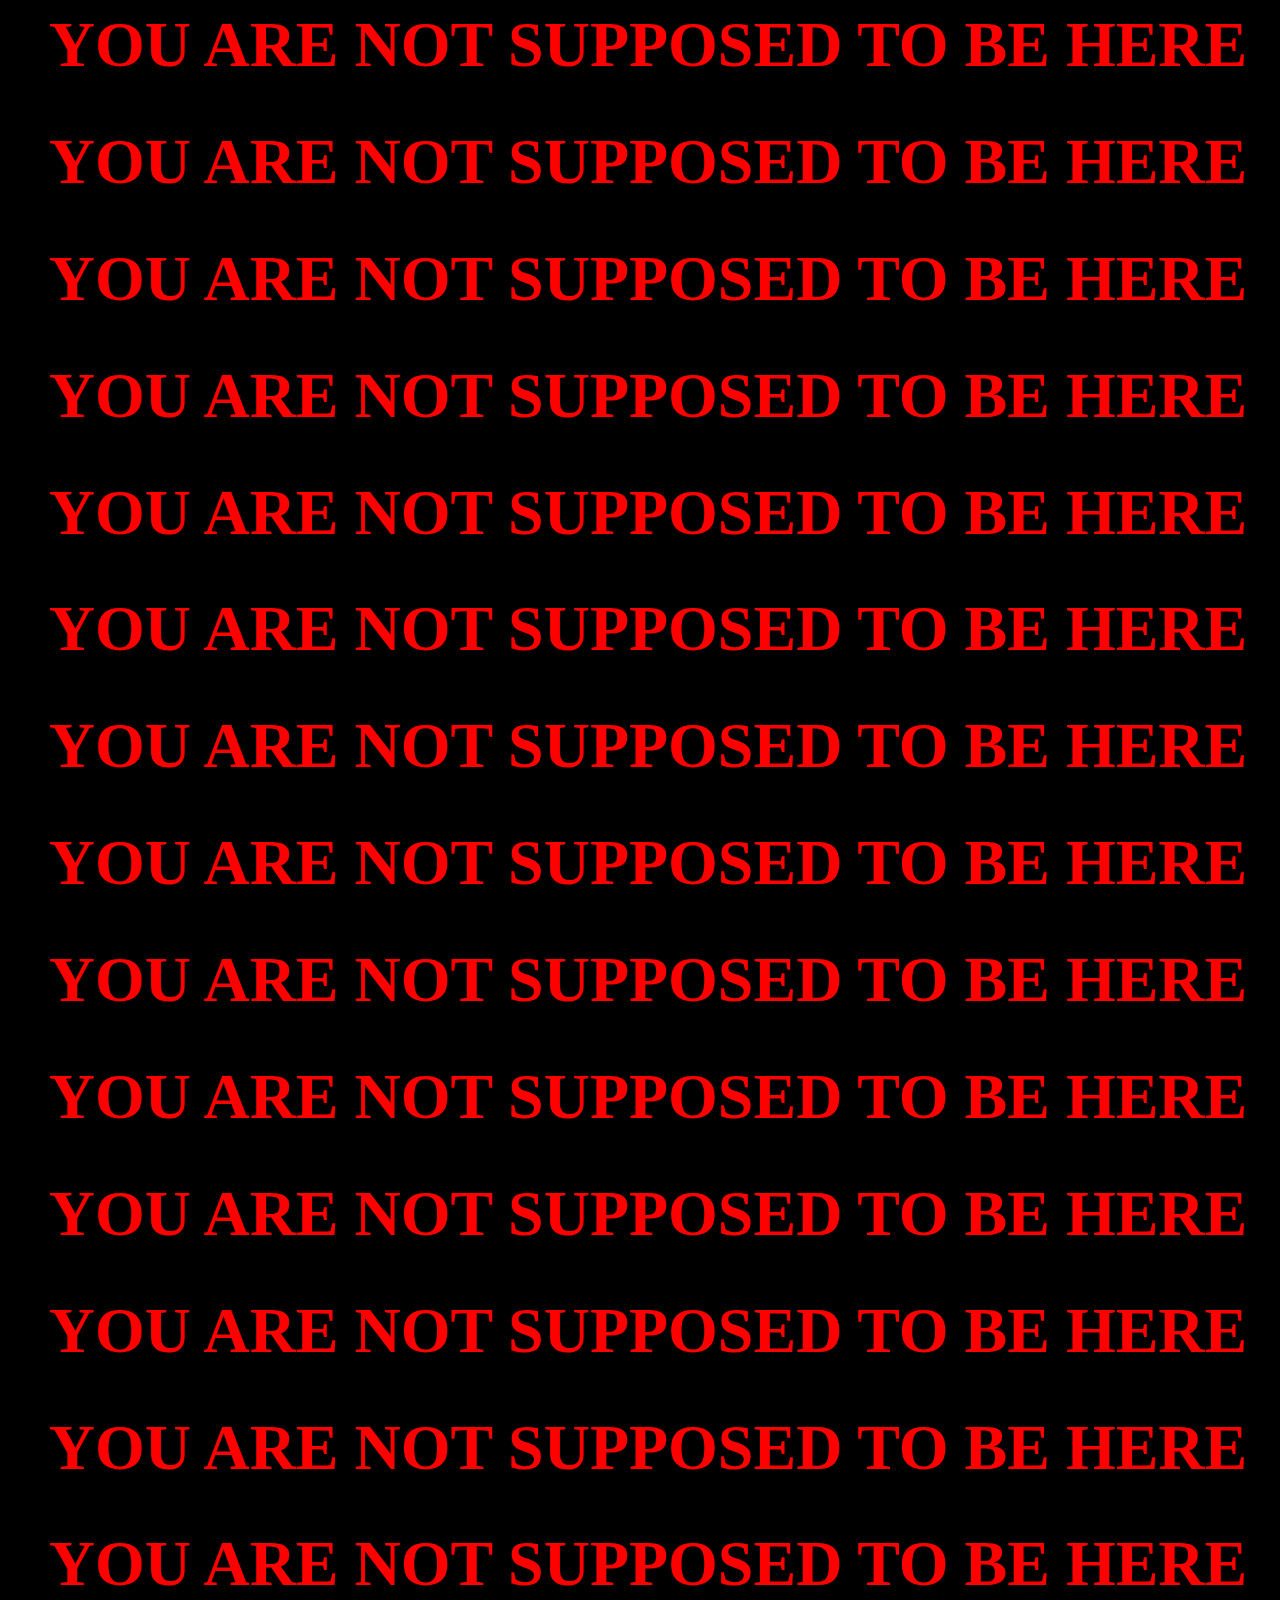
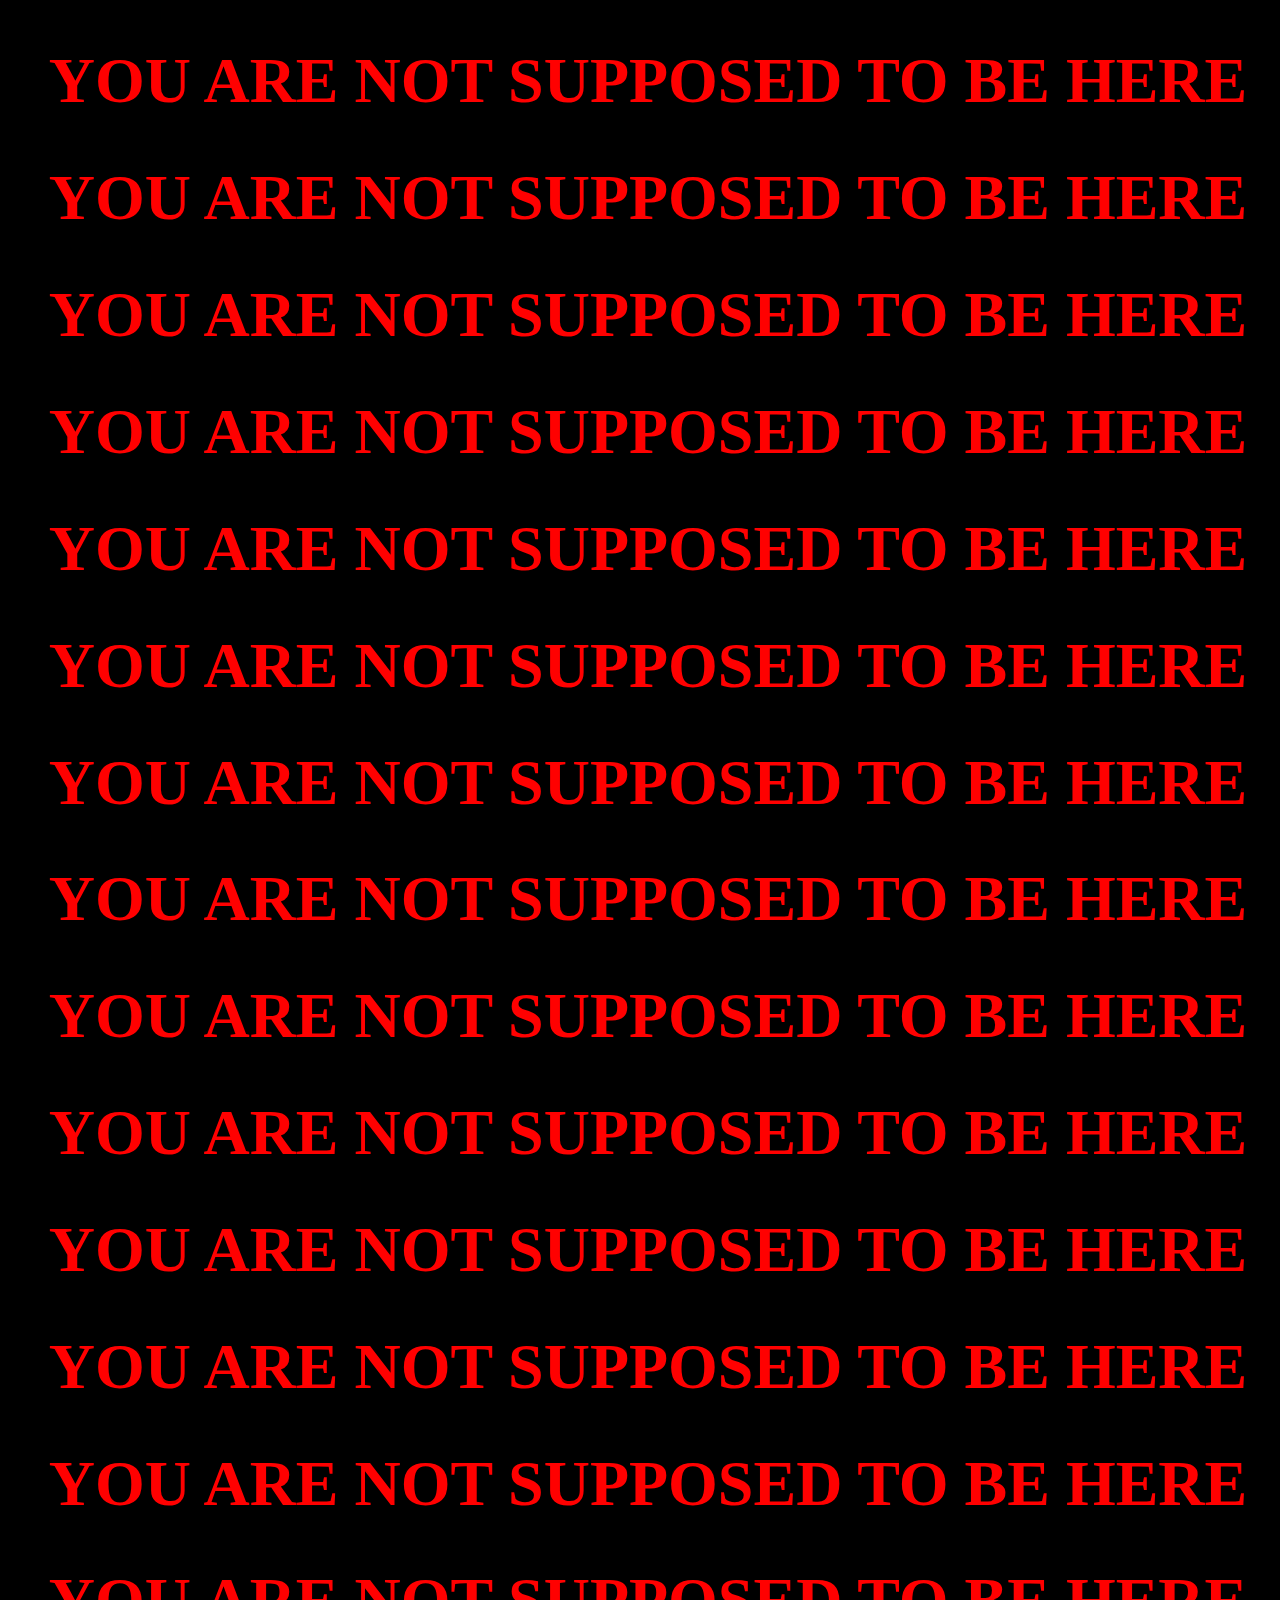
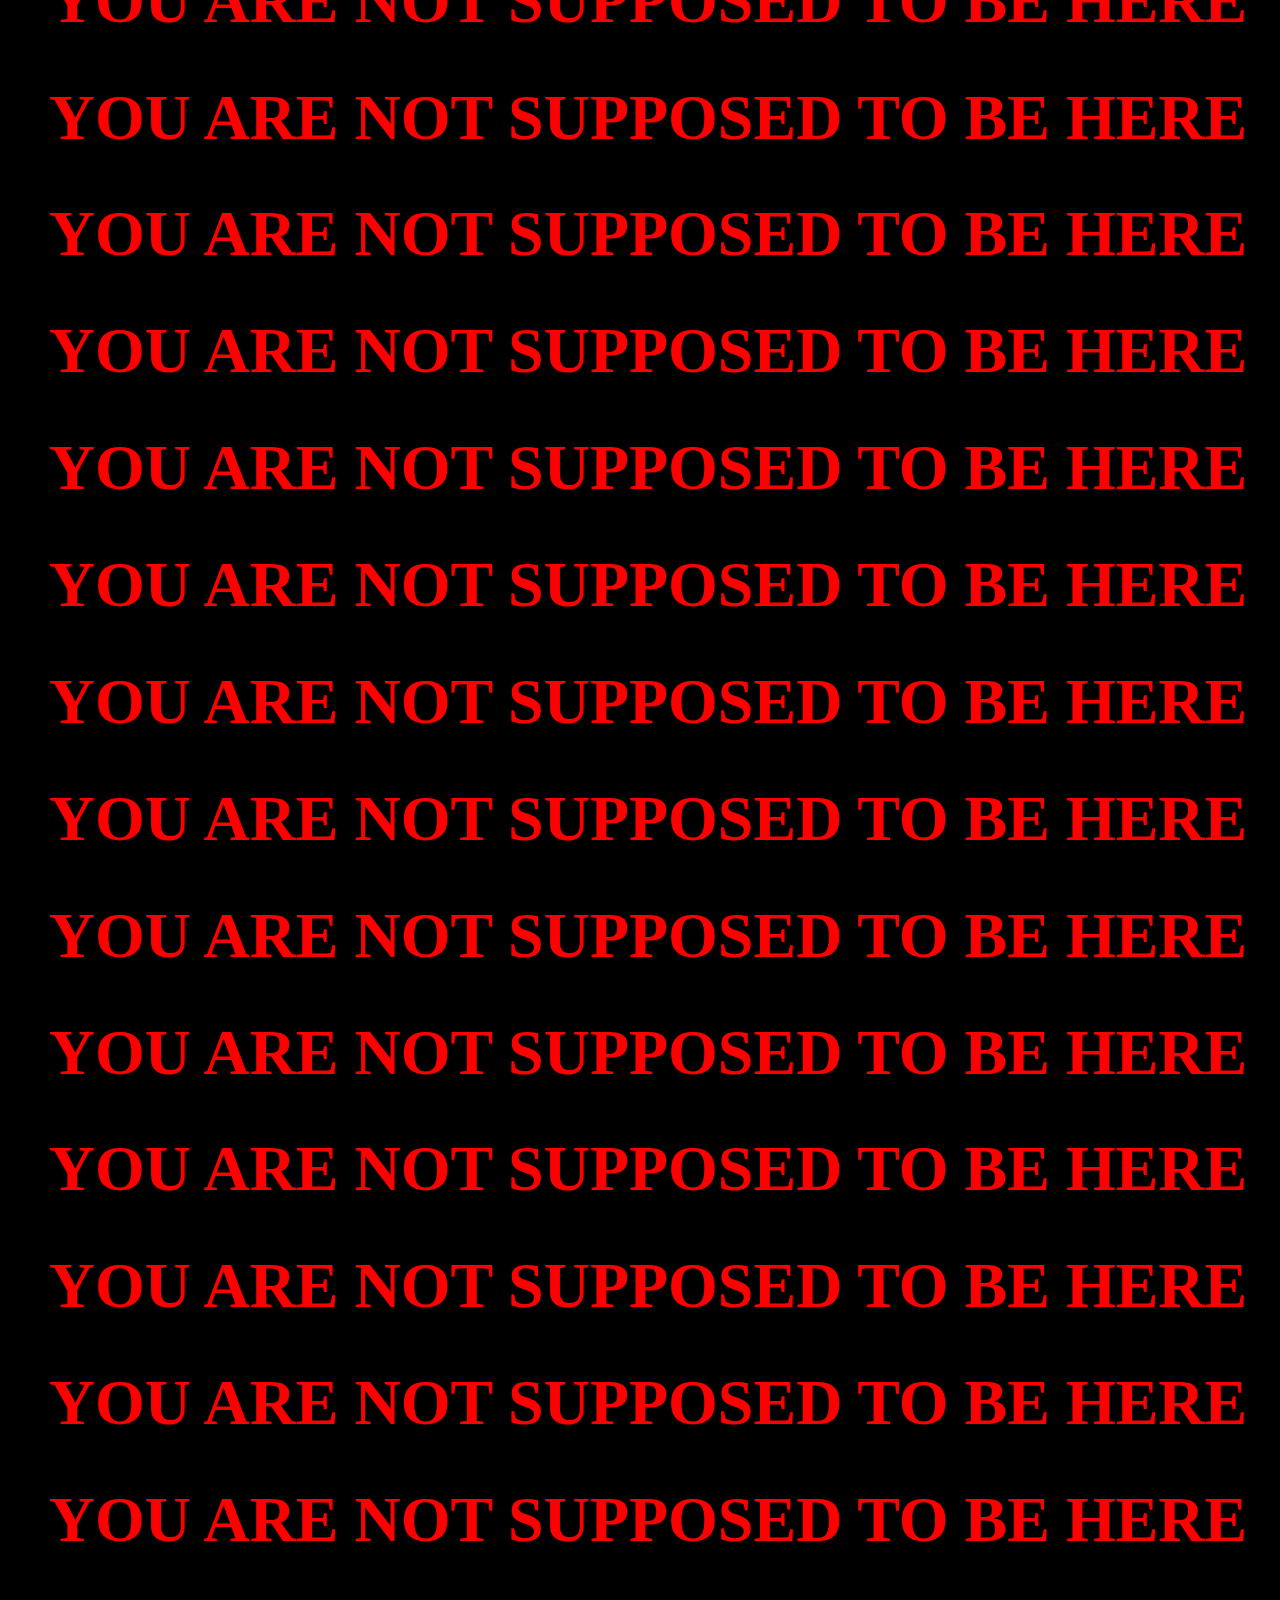
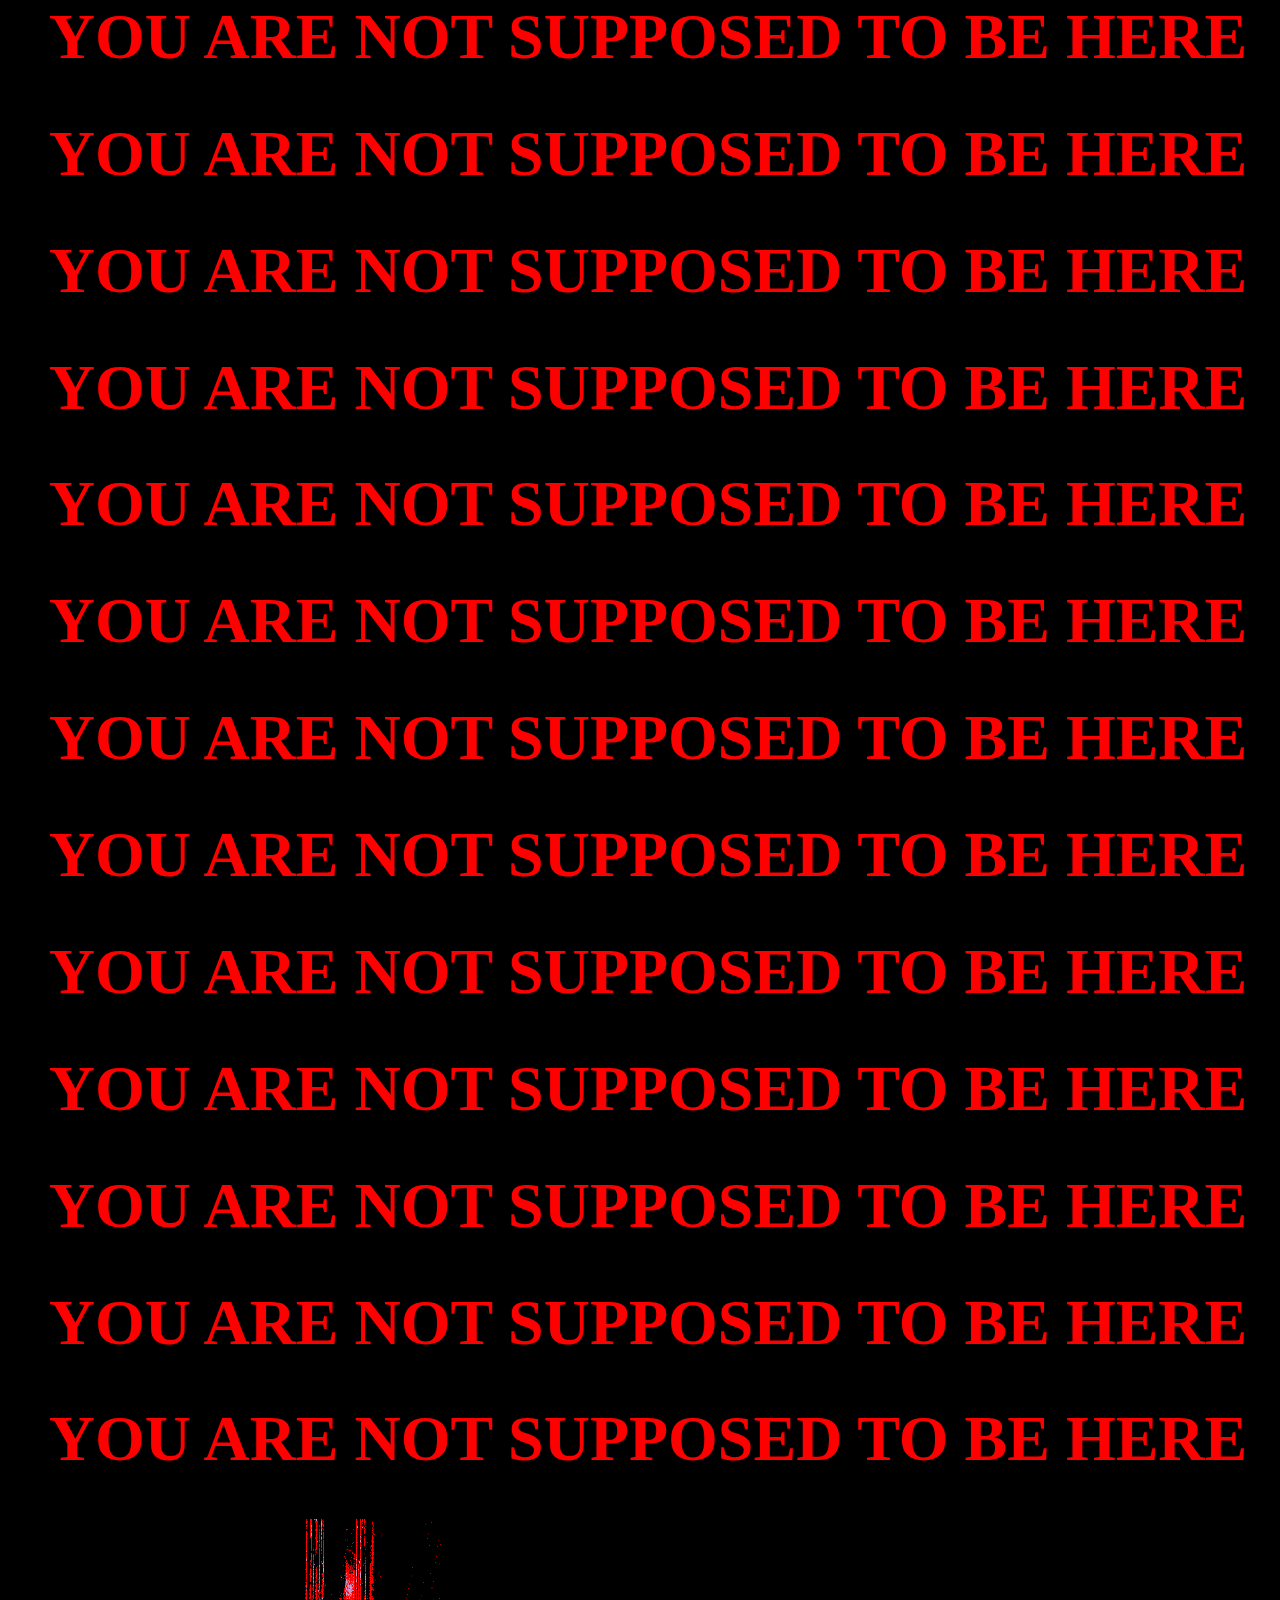
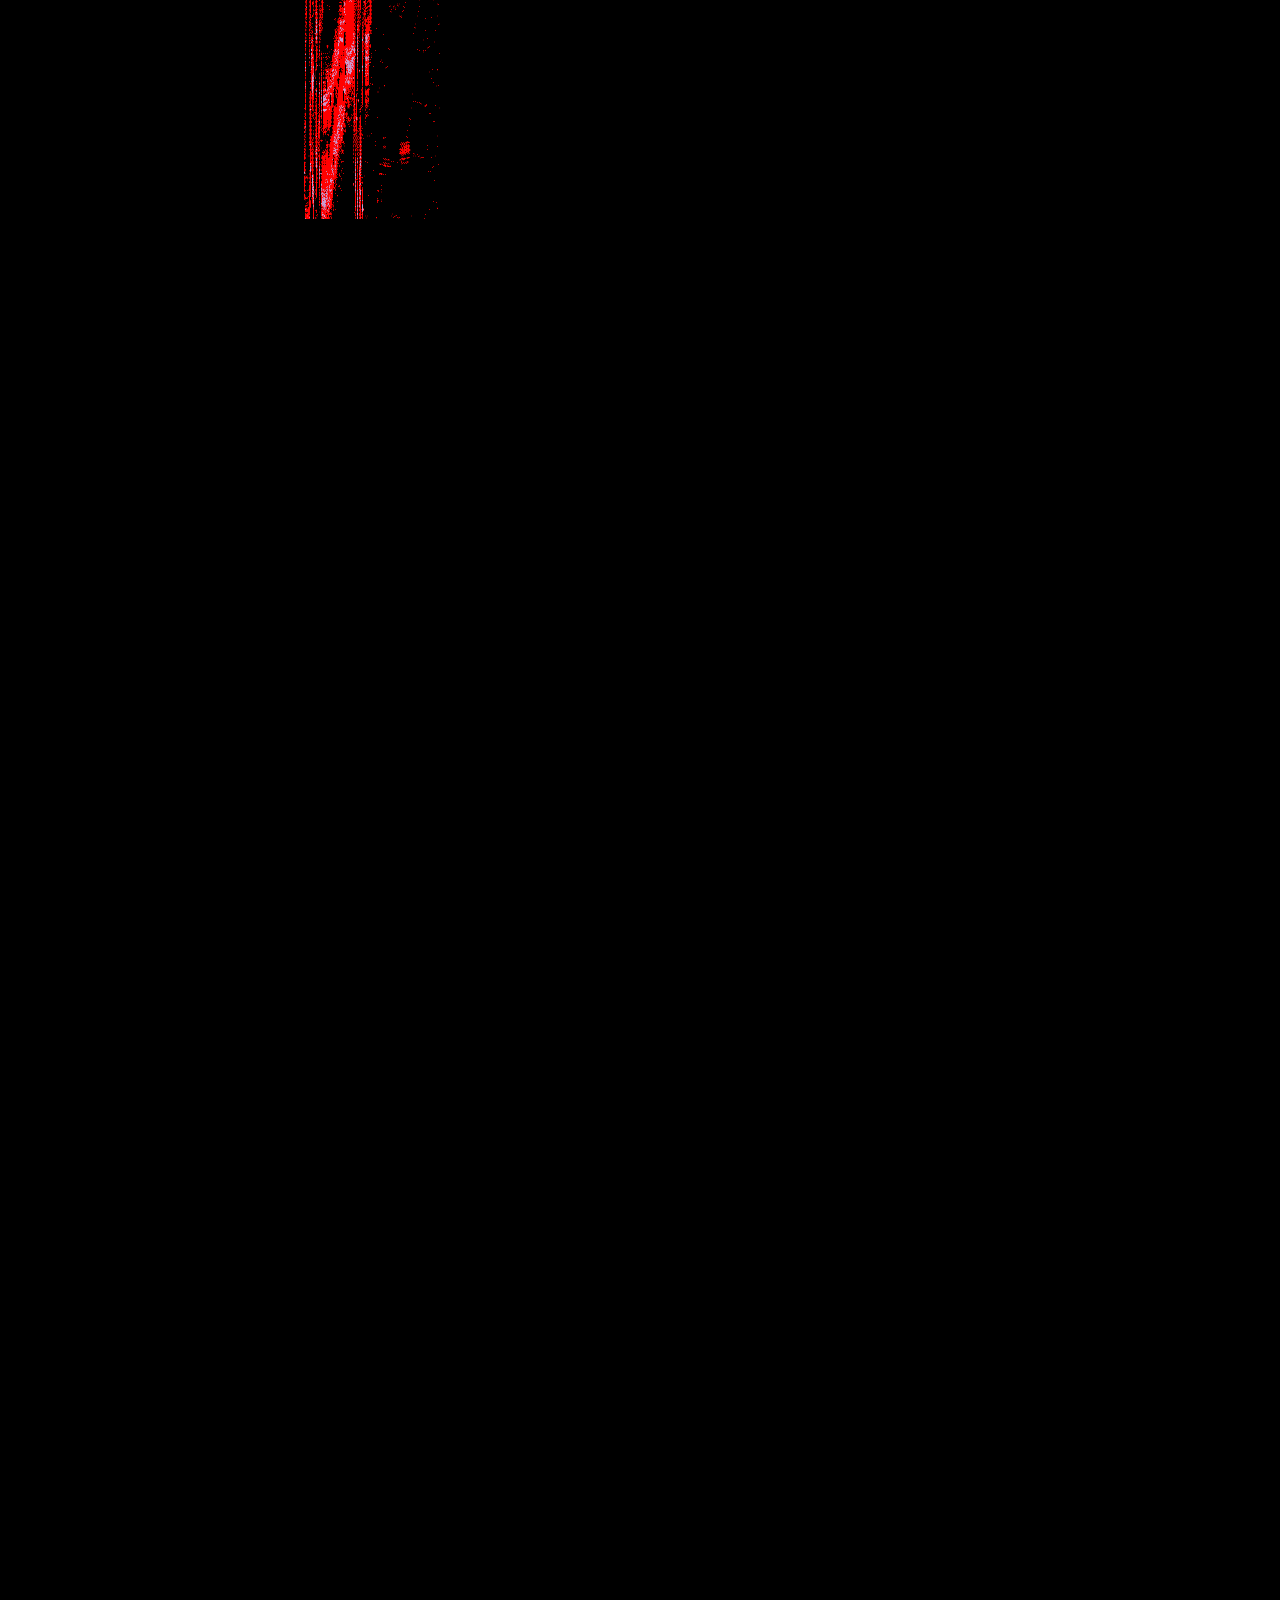
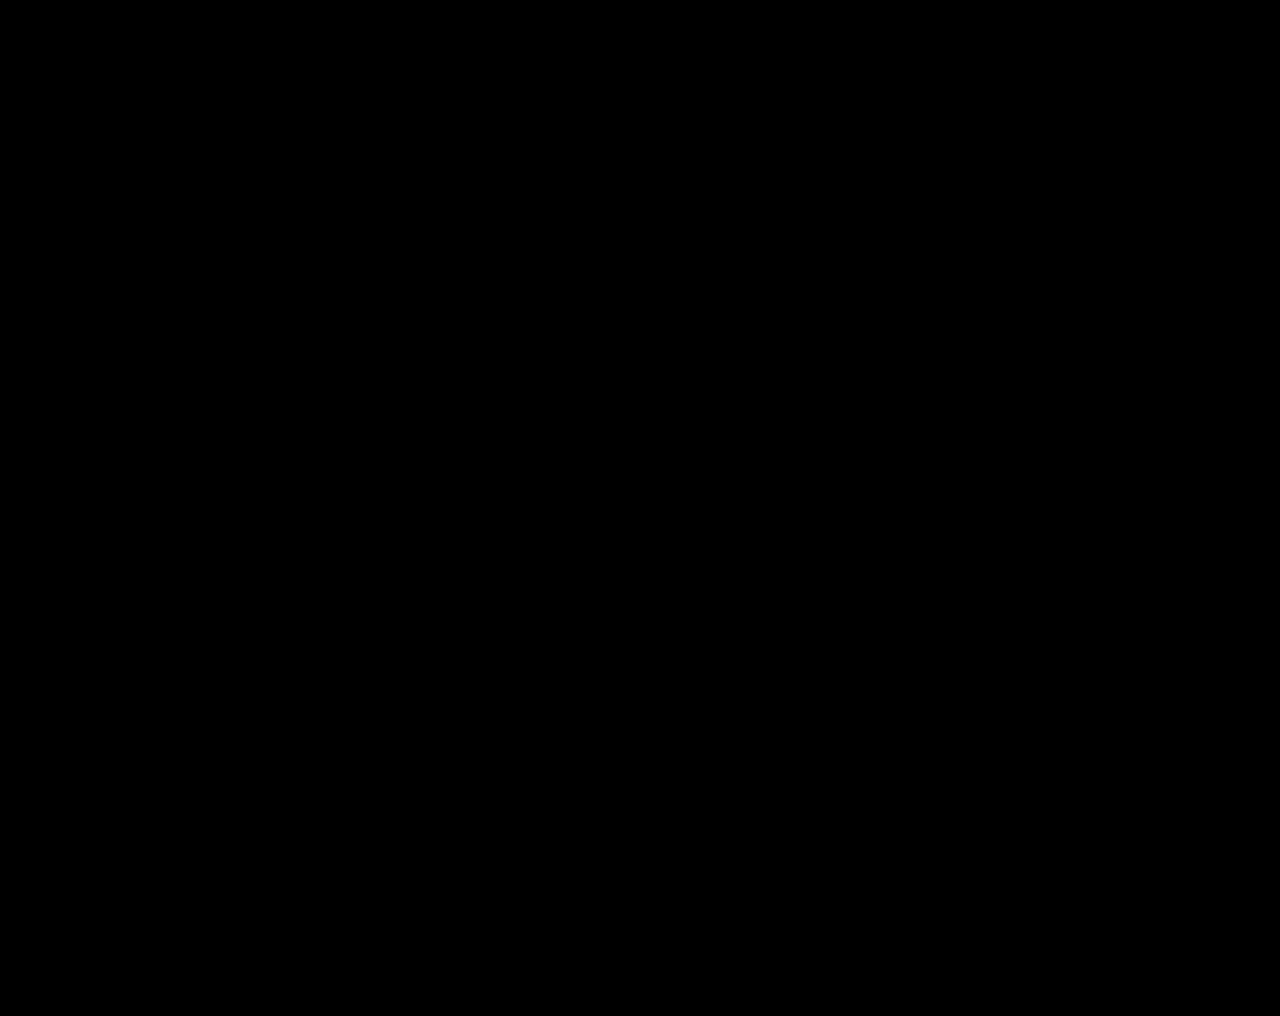
<file: GET OUT GET OUT GET OUT GET OUT .html>
<! DOCTYPE html>
<html>
<head>
    <title> ❤❤❤ </title>
</head>
 <body>
    <style>
      body {
        background-color: black;
        background-size:auto;
       background-attachment: scroll;
        width: 100vw;
         height: 1000vh;
      }      
      img {
          display: block;
          margin-left: auto;
          margin-right: auto;
        }
    </style>
    <h1 style="font-size: 400%; color: rgb(255, 0, 0) ; font-family:Georgia (serif) ; text-align: center;"><b>YOU ARE NOT SUPPOSED TO BE HERE</b><h1>
    <h1 style="font-size: 400%; color: rgb(255, 0, 0) ; font-family:Georgia (serif) ; text-align: center;"><b>YOU ARE NOT SUPPOSED TO BE HERE</b><h1>
      <h1 style="font-size: 400%; color: rgb(255, 0, 0) ; font-family:Georgia (serif) ; text-align: center;"><b>YOU ARE NOT SUPPOSED TO BE HERE</b><h1>
        <h1 style="font-size: 400%; color: rgb(255, 0, 0) ; font-family:Georgia (serif) ; text-align: center;"><b>YOU ARE NOT SUPPOSED TO BE HERE</b><h1>
          <h1 style="font-size: 400%; color: rgb(255, 0, 0) ; font-family:Georgia (serif) ; text-align: center;"><b>YOU ARE NOT SUPPOSED TO BE HERE</b><h1>
            <h1 style="font-size: 400%; color: rgb(255, 0, 0) ; font-family:Georgia (serif) ; text-align: center;"><b>YOU ARE NOT SUPPOSED TO BE HERE</b><h1>
              <h1 style="font-size: 400%; color: rgb(255, 0, 0) ; font-family:Georgia (serif) ; text-align: center;"><b>YOU ARE NOT SUPPOSED TO BE HERE</b><h1>
                <h1 style="font-size: 400%; color: rgb(255, 0, 0) ; font-family:Georgia (serif) ; text-align: center;"><b>YOU ARE NOT SUPPOSED TO BE HERE</b><h1>
          <h1 style="font-size: 400%; color: rgb(255, 0, 0) ; font-family:Georgia (serif) ; text-align: center;"><b>YOU ARE NOT SUPPOSED TO BE HERE</b><h1>
          <h1 style="font-size: 400%; color: rgb(255, 0, 0) ; font-family:Georgia (serif) ; text-align: center;"><b>YOU ARE NOT SUPPOSED TO BE HERE</b><h1>
          <h1 style="font-size: 400%; color: rgb(255, 0, 0) ; font-family:Georgia (serif) ; text-align: center;"><b>YOU ARE NOT SUPPOSED TO BE HERE</b><h1>
          <h1 style="font-size: 400%; color: rgb(255, 0, 0) ; font-family:Georgia (serif) ; text-align: center;"><b>YOU ARE NOT SUPPOSED TO BE HERE</b><h1>
            <h1 style="font-size: 400%; color: rgb(255, 0, 0) ; font-family:Georgia (serif) ; text-align: center;"><b>YOU ARE NOT SUPPOSED TO BE HERE</b><h1>
              <h1 style="font-size: 400%; color: rgb(255, 0, 0) ; font-family:Georgia (serif) ; text-align: center;"><b>YOU ARE NOT SUPPOSED TO BE HERE</b><h1>
                <h1 style="font-size: 400%; color: rgb(255, 0, 0) ; font-family:Georgia (serif) ; text-align: center;"><b>YOU ARE NOT SUPPOSED TO BE HERE</b><h1>
                  <h1 style="font-size: 400%; color: rgb(255, 0, 0) ; font-family:Georgia (serif) ; text-align: center;"><b>YOU ARE NOT SUPPOSED TO BE HERE</b><h1>
                    <h1 style="font-size: 400%; color: rgb(255, 0, 0) ; font-family:Georgia (serif) ; text-align: center;"><b>YOU ARE NOT SUPPOSED TO BE HERE</b><h1>
                      <h1 style="font-size: 400%; color: rgb(255, 0, 0) ; font-family:Georgia (serif) ; text-align: center;"><b>YOU ARE NOT SUPPOSED TO BE HERE</b><h1>
                        <h1 style="font-size: 400%; color: rgb(255, 0, 0) ; font-family:Georgia (serif) ; text-align: center;"><b>YOU ARE NOT SUPPOSED TO BE HERE</b><h1>
                          <h1 style="font-size: 400%; color: rgb(255, 0, 0) ; font-family:Georgia (serif) ; text-align: center;"><b>YOU ARE NOT SUPPOSED TO BE HERE</b><h1>
          <h1 style="font-size: 400%; color: rgb(255, 0, 0) ; font-family:Georgia (serif) ; text-align: center;"><b>YOU ARE NOT SUPPOSED TO BE HERE</b><h1>
            <h1 style="font-size: 400%; color: rgb(255, 0, 0) ; font-family:Georgia (serif) ; text-align: center;"><b>YOU ARE NOT SUPPOSED TO BE HERE</b><h1>
              <h1 style="font-size: 400%; color: rgb(255, 0, 0) ; font-family:Georgia (serif) ; text-align: center;"><b>YOU ARE NOT SUPPOSED TO BE HERE</b><h1>
                <h1 style="font-size: 400%; color: rgb(255, 0, 0) ; font-family:Georgia (serif) ; text-align: center;"><b>YOU ARE NOT SUPPOSED TO BE HERE</b><h1>
                  <h1 style="font-size: 400%; color: rgb(255, 0, 0) ; font-family:Georgia (serif) ; text-align: center;"><b>YOU ARE NOT SUPPOSED TO BE HERE</b><h1>
                    <h1 style="font-size: 400%; color: rgb(255, 0, 0) ; font-family:Georgia (serif) ; text-align: center;"><b>YOU ARE NOT SUPPOSED TO BE HERE</b><h1>
                      <h1 style="font-size: 400%; color: rgb(255, 0, 0) ; font-family:Georgia (serif) ; text-align: center;"><b>YOU ARE NOT SUPPOSED TO BE HERE</b><h1>
                        <h1 style="font-size: 400%; color: rgb(255, 0, 0) ; font-family:Georgia (serif) ; text-align: center;"><b>YOU ARE NOT SUPPOSED TO BE HERE</b><h1>
                          <h1 style="font-size: 400%; color: rgb(255, 0, 0) ; font-family:Georgia (serif) ; text-align: center;"><b>YOU ARE NOT SUPPOSED TO BE HERE</b><h1>
                            <h1 style="font-size: 400%; color: rgb(255, 0, 0) ; font-family:Georgia (serif) ; text-align: center;"><b>YOU ARE NOT SUPPOSED TO BE HERE</b><h1>
                              <h1 style="font-size: 400%; color: rgb(255, 0, 0) ; font-family:Georgia (serif) ; text-align: center;"><b>YOU ARE NOT SUPPOSED TO BE HERE</b><h1>
                                <h1 style="font-size: 400%; color: rgb(255, 0, 0) ; font-family:Georgia (serif) ; text-align: center;"><b>YOU ARE NOT SUPPOSED TO BE HERE</b><h1>
                                  <h1 style="font-size: 400%; color: rgb(255, 0, 0) ; font-family:Georgia (serif) ; text-align: center;"><b>YOU ARE NOT SUPPOSED TO BE HERE</b><h1>
                                    <h1 style="font-size: 400%; color: rgb(255, 0, 0) ; font-family:Georgia (serif) ; text-align: center;"><b>YOU ARE NOT SUPPOSED TO BE HERE</b><h1>
          <h1 style="font-size: 400%; color: rgb(255, 0, 0) ; font-family:Georgia (serif) ; text-align: center;"><b>YOU ARE NOT SUPPOSED TO BE HERE</b><h1>
          <h1 style="font-size: 400%; color: rgb(255, 0, 0) ; font-family:Georgia (serif) ; text-align: center;"><b>YOU ARE NOT SUPPOSED TO BE HERE</b><h1>
          <h1 style="font-size: 400%; color: rgb(255, 0, 0) ; font-family:Georgia (serif) ; text-align: center;"><b>YOU ARE NOT SUPPOSED TO BE HERE</b><h1>
            <h1 style="font-size: 400%; color: rgb(255, 0, 0) ; font-family:Georgia (serif) ; text-align: center;"><b>YOU ARE NOT SUPPOSED TO BE HERE</b><h1>
              <h1 style="font-size: 400%; color: rgb(255, 0, 0) ; font-family:Georgia (serif) ; text-align: center;"><b>YOU ARE NOT SUPPOSED TO BE HERE</b><h1>
                <h1 style="font-size: 400%; color: rgb(255, 0, 0) ; font-family:Georgia (serif) ; text-align: center;"><b>YOU ARE NOT SUPPOSED TO BE HERE</b><h1>
                  <h1 style="font-size: 400%; color: rgb(255, 0, 0) ; font-family:Georgia (serif) ; text-align: center;"><b>YOU ARE NOT SUPPOSED TO BE HERE</b><h1>
                    <h1 style="font-size: 400%; color: rgb(255, 0, 0) ; font-family:Georgia (serif) ; text-align: center;"><b>YOU ARE NOT SUPPOSED TO BE HERE</b><h1>
                      <h1 style="font-size: 400%; color: rgb(255, 0, 0) ; font-family:Georgia (serif) ; text-align: center;"><b>YOU ARE NOT SUPPOSED TO BE HERE</b><h1>
                        <h1 style="font-size: 400%; color: rgb(255, 0, 0) ; font-family:Georgia (serif) ; text-align: center;"><b>YOU ARE NOT SUPPOSED TO BE HERE</b><h1>
                          <h1 style="font-size: 400%; color: rgb(255, 0, 0) ; font-family:Georgia (serif) ; text-align: center;"><b>YOU ARE NOT SUPPOSED TO BE HERE</b><h1>
                            <h1 style="font-size: 400%; color: rgb(255, 0, 0) ; font-family:Georgia (serif) ; text-align: center;"><b>YOU ARE NOT SUPPOSED TO BE HERE</b><h1>
                              <h1 style="font-size: 400%; color: rgb(255, 0, 0) ; font-family:Georgia (serif) ; text-align: center;"><b>YOU ARE NOT SUPPOSED TO BE HERE</b><h1>
                                <h1 style="font-size: 400%; color: rgb(255, 0, 0) ; font-family:Georgia (serif) ; text-align: center;"><b>YOU ARE NOT SUPPOSED TO BE HERE</b><h1>
                                  <h1 style="font-size: 400%; color: rgb(255, 0, 0) ; font-family:Georgia (serif) ; text-align: center;"><b>YOU ARE NOT SUPPOSED TO BE HERE</b><h1>
                                    <h1 style="font-size: 400%; color: rgb(255, 0, 0) ; font-family:Georgia (serif) ; text-align: center;"><b>YOU ARE NOT SUPPOSED TO BE HERE</b><h1>
                                      <h1 style="font-size: 400%; color: rgb(255, 0, 0) ; font-family:Georgia (serif) ; text-align: center;"><b>YOU ARE NOT SUPPOSED TO BE HERE</b><h1>
                                        <h1 style="font-size: 400%; color: rgb(255, 0, 0) ; font-family:Georgia (serif) ; text-align: center;"><b>YOU ARE NOT SUPPOSED TO BE HERE</b><h1>
                                          <h1 style="font-size: 400%; color: rgb(255, 0, 0) ; font-family:Georgia (serif) ; text-align: center;"><b>YOU ARE NOT SUPPOSED TO BE HERE</b><h1>
                                            <h1 style="font-size: 400%; color: rgb(255, 0, 0) ; font-family:Georgia (serif) ; text-align: center;"><b>YOU ARE NOT SUPPOSED TO BE HERE</b><h1>
                                                                                                              <a href="NOESCAPE.html">
                                                                                                              <img src="thisshouldnotexist.gif" width="800" height="300">
                                                                                                              </a>                                                                                                  
</body>
</html>
</file>
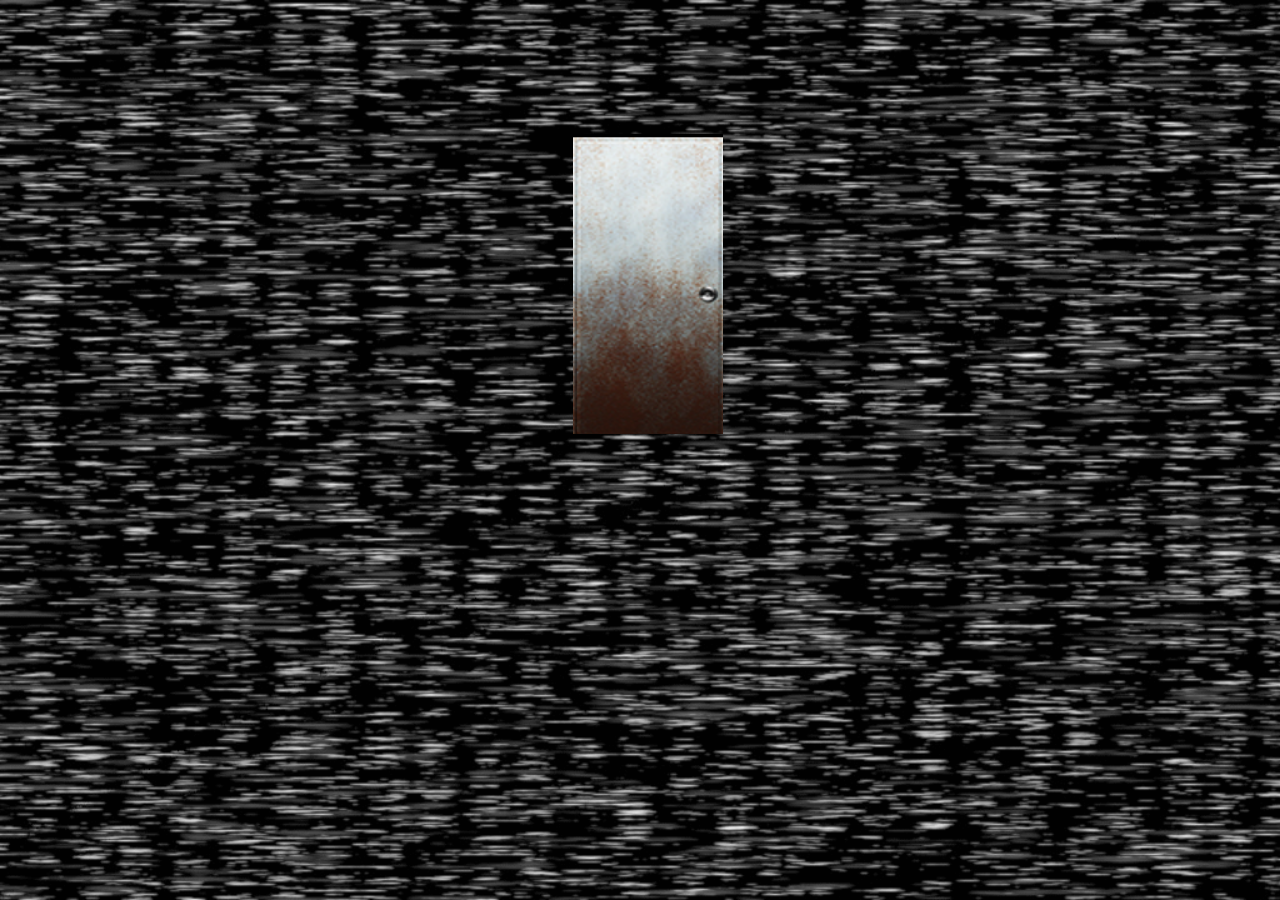
<file: NOESCAPE.html>
<! DOCTYPE html>
<html>
<head>
    <title> NOESCAPE </title>
</head>
 <body>
    <style>
      body {
        background-image:url(sta.gif);
        background-size: cover;
       background-attachment: fixed;
        width: 100vw;
         height: 10vh;
      }      
      img 
        {
          display: block;
          margin-left: auto;
          margin-right: auto;
        }
    </style>
    <br>
    <br>
    <br>
    <br>
    <br>
    <br>
    <br>
   <img src="crepy dor.png" width="150" height="300">
   

</body>
</html>
</file>
